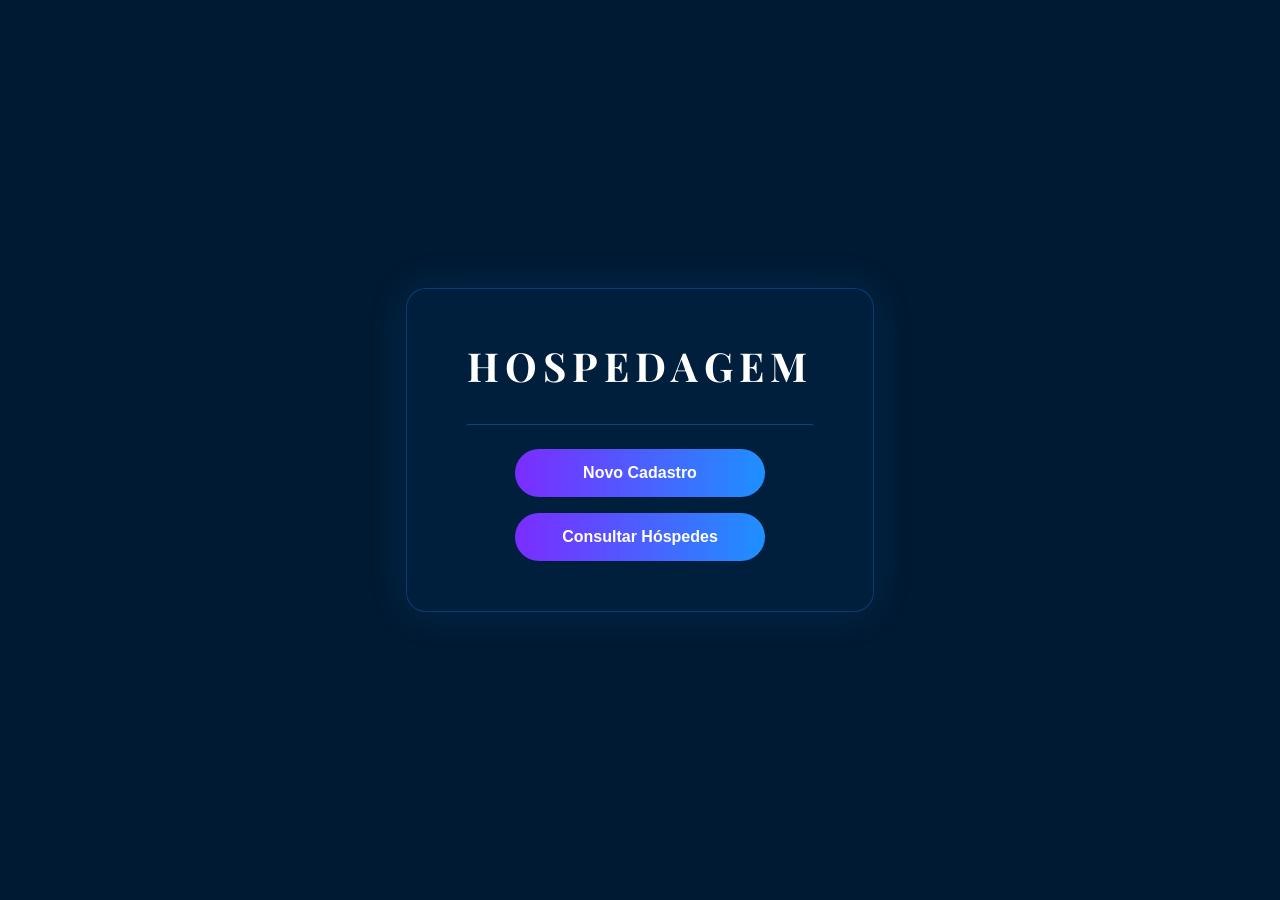
<file: index.html>
<!DOCTYPE html>
<html lang="pt-br">
<head>
    <meta charset="UTF-8">
    <title>Hospedagem</title>
    <link rel="stylesheet" href="https://fonts.googleapis.com/css2?family=Playfair+Display:wght@700&display=swap">
    <link rel="stylesheet" href="style.css">
</head>
<body>

    <div class="container">
        <div class="card">
            <h1 class="titulo">Hospedagem</h1>
            <hr class="divisor">
            <a href="novo-cadastro.html" class="botao">Novo Cadastro</a>
           <a href="consultar-hospedes.html" class="botao">Consultar Hóspedes</a>
        </div>
    </div>

</body>
</html>
</file>
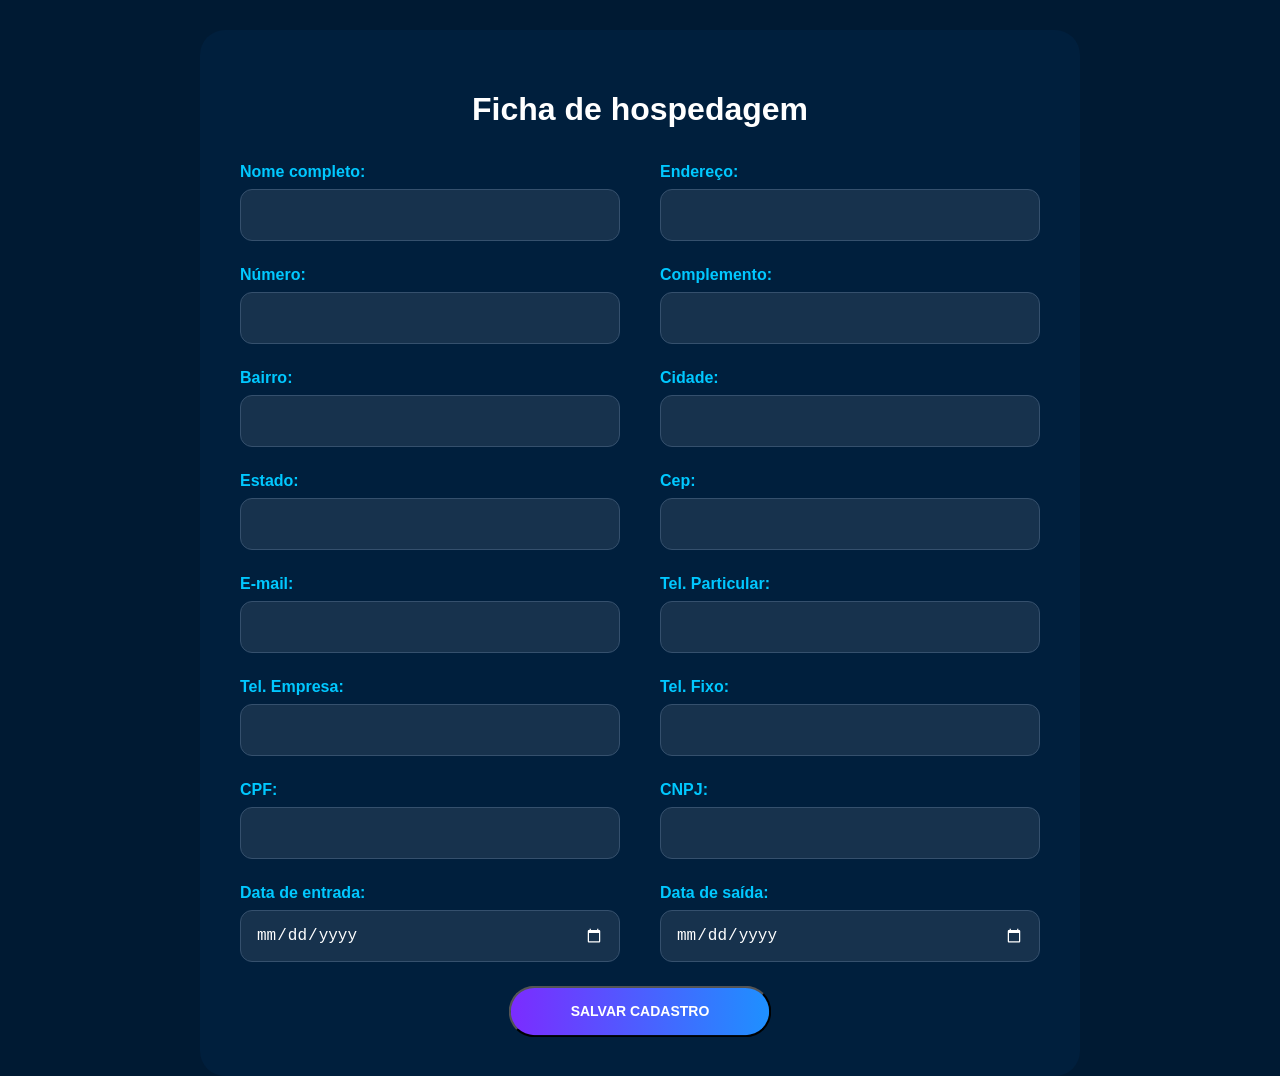
<file: novo-cadastro.html>
<!DOCTYPE html>
<html lang="pt-br">
<head>
    <meta charset="UTF-8">
    <meta name="viewport" content="width=device-width, initial-scale=1.0">
    <title>Novo Cadastro</title>
    <link rel="stylesheet" href="style.css">
    <style>
        .mensagem-sucesso {
            display: none;
            position: fixed;
            top: 20px;
            left: 50%;
            transform: translateX(-50%);
            background-color: #00c8ff;
            color: #001f3d;
            text-align: center;
            padding: 15px 30px;
            border-radius: 10px;
            font-weight: bold;
            font-size: 18px;
            z-index: 999;
        }
    </style>
</head>
<body>

    <div class="mensagem-sucesso" id="mensagem">✅ Cadastro salvo com sucesso!</div>

    <div class="formulario">
        <h1>Ficha de hospedagem</h1>

        <div class="campo">
            <label>Nome completo:</label>
            <input type="text" id="nome">
        </div>

        <div class="campo">
            <label>Endereço:</label>
            <input type="text" id="endereco">
        </div>

        <div class="campo">
            <label>Número:</label>
            <input type="text" id="numero">
        </div>

        <div class="campo">
            <label>Complemento:</label>
            <input type="text" id="complemento">
        </div>

        <div class="campo">
            <label>Bairro:</label>
            <input type="text" id="bairro">
        </div>

        <div class="campo">
            <label>Cidade:</label>
            <input type="text" id="cidade">
        </div>

        <div class="campo">
            <label>Estado:</label>
            <input type="text" id="estado">
        </div>

        <div class="campo">
            <label>Cep:</label>
            <input type="text" id="cep">
        </div>

        <div class="campo">
            <label>E-mail:</label>
            <input type="text" id="email">
        </div>

        <div class="campo">
            <label>Tel. Particular:</label>
            <input type="text" id="telParticular">
        </div>

        <div class="campo">
            <label>Tel. Empresa:</label>
            <input type="text" id="telEmpresa">
        </div>

        <div class="campo">
            <label>Tel. Fixo:</label>
            <input type="text" id="telFixo">
        </div>

        <div class="campo">
            <label>CPF:</label>
            <input type="text" id="cpf">
        </div>

        <div class="campo">
            <label>CNPJ:</label>
            <input type="text" id="cnpj">
        </div>

        <div class="campo">
            <label>Data de entrada:</label>
            <input type="date" id="entrada">
        </div>

        <div class="campo">
            <label>Data de saída:</label>
            <input type="date" id="saida">
        </div>

        <button type="button" class="btn-menu" onclick="salvarCadastro()">SALVAR CADASTRO</button>

    </div>

    <script>
        // URL do backend PHP. Se o site estiver na mesma pasta do salvar.php,
        // pode deixar assim mesmo. Se mudar de lugar, ajuste o caminho.
        const API_URL = 'salvar.php';

        async function salvarCadastro() {
            const nome = document.getElementById('nome').value;

            if (!nome) {
                alert('Por favor, preencha o nome do hóspede.');
                return;
            }

            const hospede = {
                nome,
                endereco:      document.getElementById('endereco').value,
                numero:        document.getElementById('numero').value,
                complemento:   document.getElementById('complemento').value,
                bairro:        document.getElementById('bairro').value,
                cidade:        document.getElementById('cidade').value,
                estado:        document.getElementById('estado').value,
                cep:           document.getElementById('cep').value,
                email:         document.getElementById('email').value,
                telParticular: document.getElementById('telParticular').value,
                telEmpresa:    document.getElementById('telEmpresa').value,
                telFixo:       document.getElementById('telFixo').value,
                cpf:           document.getElementById('cpf').value,
                cnpj:          document.getElementById('cnpj').value,
                entrada:       document.getElementById('entrada').value,
                saida:         document.getElementById('saida').value
            };

            try {
                const resposta = await fetch(API_URL, {
                    method: 'POST',
                    headers: { 'Content-Type': 'application/json' },
                    body: JSON.stringify(hospede)
                });

                const resultado = await resposta.json();

                if (!resposta.ok || resultado.erro) {
                    throw new Error(resultado.erro || 'Erro desconhecido ao salvar.');
                }

                const mensagem = document.getElementById('mensagem');
                mensagem.style.display = 'block';
                window.scrollTo({ top: 0, behavior: 'smooth' });
                setTimeout(() => { mensagem.style.display = 'none'; }, 4000);

                document.querySelectorAll('input').forEach(input => input.value = '');

            } catch (error) {
                alert('Erro ao salvar: ' + error.message);
            }
        }
    </script>

</body>
</html>
</file>
<file: style.css>
body {
    margin: 0;
    padding: 30px;
    height: 100vh;
    box-sizing: border-box;
    background-color: #001122;
    font-family: Arial, sans-serif;
    display: flex;
    justify-content: center;
    align-items: center;
}

.container {
    display: flex;
    justify-content: center;
    align-items: center;
}

.card {
    display: flex;
    flex-direction: column;
    align-items: center;
    gap: 16px;

    background-color: #001f3d;
    border: 1px solid #1e90ff44;
    border-radius: 20px;
    padding: 50px 60px;
    box-shadow: 0 0 40px #1e90ff22;
}

.titulo {
    font-family: 'Playfair Display', serif;
    font-size: 42px;
    font-weight: 700;
    text-transform: uppercase;
    letter-spacing: 6px;
    color: white;
    margin: 0 0 8px 0;
}

.divisor {
    width: 100%;
    border: none;
    border-top: 1px solid #1e90ff55;
    margin-bottom: 8px;
}

.botao {
    display: block;
    width: 250px;
    padding: 15px 0;
    text-align: center;
    text-decoration: none;
    color: white;
    font-weight: bold;
    border-radius: 50px;
    background: linear-gradient(90deg, #7b2cff, #1e90ff);
    transition: transform 0.2s ease, box-shadow 0.2s ease;
}

.botao:hover {
    transform: scale(1.05);
    box-shadow: 0 0 15px #1e90ff66;
    cursor: pointer;
}


    .titulo {
    font-size: 40px;
    font-weight: bold;
    text-transform: uppercase;
    color: white;
}

body{
    margin: 0;
    padding: 30px;
    background-color: #001a33;
    font-family: Arial, sans-serif;
}

h1{
    text-align: center;
    color: white;
    margin-bottom: 40px;
}

.formulario {
    width: 90%;
    max-width: 800px;
    margin: auto;

    display: grid;
    grid-template-columns: 1fr 1fr;
    gap: 25px 40px;

    background-color: #001f3d;
    padding: 40px;
    border-radius: 25px;
}

.formulario h1 {
    grid-column: 1 / -1;
    text-align: center;
    color: white;
    margin-bottom: 10px;
}

.campo{
    display: flex;
    flex-direction: column;
}

label{
    color: #00c8ff;
    font-weight: bold;
    margin-bottom: 8px;
}

input{
    height: 50px;
    padding: 0 15px;

    background-color: #17324d;
    color: white;

    border: 1px solid #35506d;
    border-radius: 12px;

    font-size: 16px;
}

input:focus{
    outline: none;
    border-color: #00c8ff;
}

/* Faz o h1 ocupar as 2 colunas do grid */
.formulario h1 {
    grid-column: 1 / -1;
    text-align: center;
    margin-bottom: 10px;
}

.btn-menu {
     grid-column: 1 / -1;
    width: fit-content;
    margin: 0 auto;
    display: inline-block;

    width: 250px;
    padding: 15px 0;

    text-align: center;
    text-decoration: none;

    color: white;
    font-weight: bold;

    border-radius: 50px;
    background: linear-gradient(90deg, #7b2cff, #1e90ff);

     cursor: pointer;
    transform: scale(1.05);
    transition: transform 0.2s ease;
}

input[type="date"] {
    color-scheme: dark;
}
</file>
